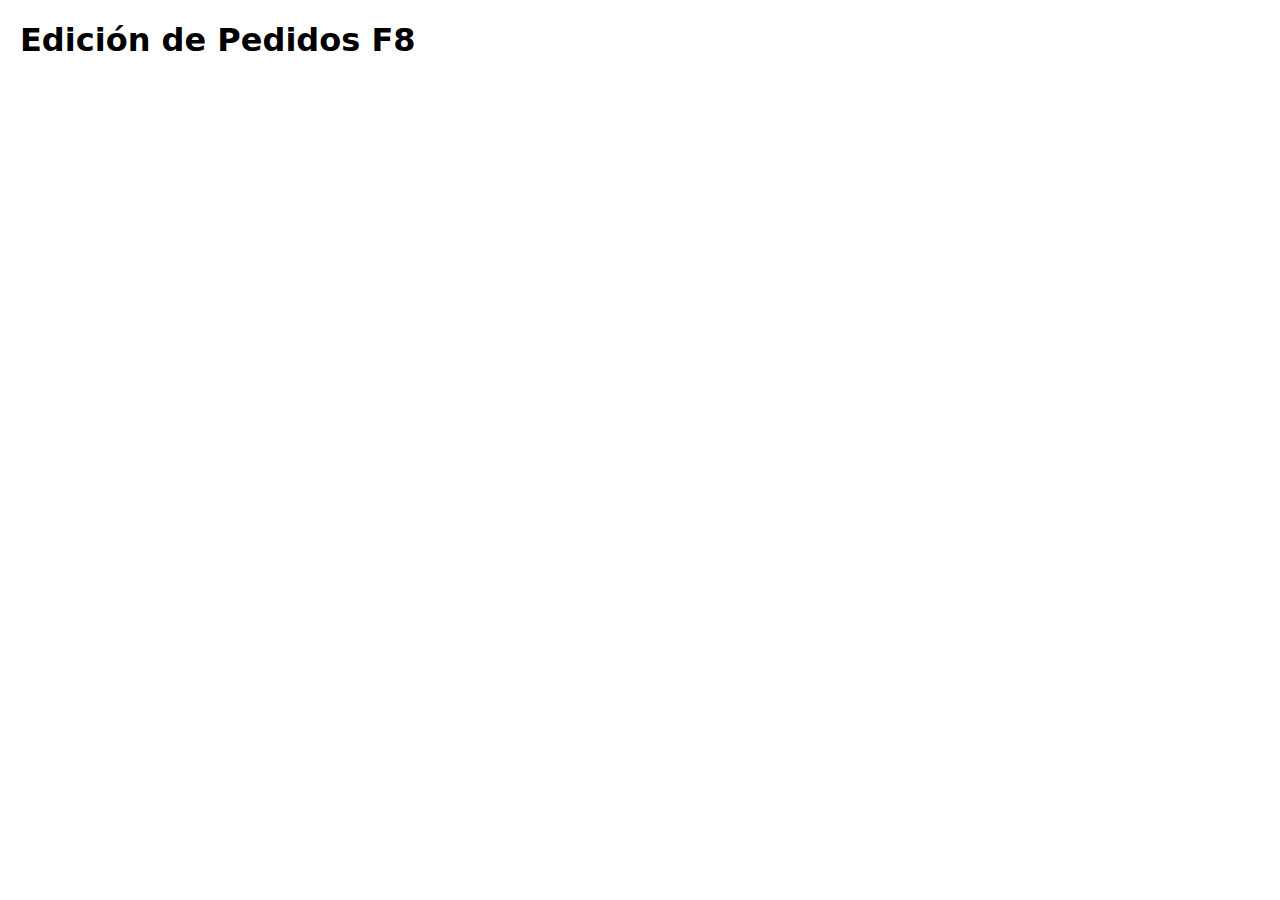
<file: docs/edit.html>
<!doctype html>
<html lang="es">
<head>
  <meta charset="utf-8"/>
  <meta name="viewport" content="width=device-width,initial-scale=1"/>
  <title>Editar F8</title>
  <style>
    body{font-family:system-ui,Arial,sans-serif;margin:20px}
    .card{border:1px solid #ddd;padding:16px;border-radius:8px;max-width:520px}
    label{display:block;margin-top:8px}
    input,select,button{padding:8px;margin-top:4px;width:100%}
    .ok{color:green}.err{color:#b00}
  </style>
  <script src="https://accounts.google.com/gsi/client" async defer></script>
</head>
<body>
  <h1>Edición de Pedidos F8</h1>
  <div id="signin"></div>
  <div class="card" id="form" style="display:none">
    <label>RECIBO F8 (ID)
      <input id="f_id" placeholder="Ej: F8-12345"/>
    </label>
    <label>Campo a editar
      <select id="f_field">
        <option>ASIGNACIÓN</option>
        <option>SALIDA</option>
        <option>DESPACHO</option>
        <option>FACTURACIÓN</option>
      </select>
    </label>
    <label>Nuevo valor
      <input id="f_value" placeholder="Ej: 2025-02-11"/>
    </label>
    <button onclick="enviar()">Guardar</button>
    <p id="msg"></p>
  </div>

<script>
  // Configura aquí las URLs
  const CLIENT_ID = '63868073848-8bfis5g0f8mt14oia3flmbqksg69tejq.apps.googleusercontent.com';
  const B_URL = 'https://script.google.com/macros/s/AKfycbysdeYW1g-l1p6ZOyk9aPaUIdx5H4GbzYFVeD1T8_SsyQoODqo-dSzjQMeu7lZzYmQ/exec';

  let idToken = null;

  window.onload = function(){
    google.accounts.id.initialize({
      client_id: CLIENT_ID,
      callback: (resp) => {
        idToken = resp.credential;            // JWT
        document.getElementById('signin').style.display='none';
        document.getElementById('form').style.display='block';
      }
    });
    google.accounts.id.renderButton(document.getElementById('signin'),
      { type:'standard', theme:'outline', size:'large' });
  };

  // JSONP helper
  function jsonp(url, cbName){
    return new Promise((resolve,reject)=>{
      const s = document.createElement('script');
      const cb = 'cb_' + Math.random().toString(36).slice(2);
      window[cb] = (payload)=>{ delete window[cb]; s.remove(); resolve(payload); };
      s.onerror = reject;
      s.src = url + (url.includes('?')?'&':'?') + `callback=${cb}&_=${Date.now()}`;
      document.body.appendChild(s);
    });
  }

  function enviar(){
    if(!idToken){ alert('Inicia sesión primero'); return; }
    const id = document.getElementById('f_id').value.trim();
    const field = document.getElementById('f_field').value;
    const value = document.getElementById('f_value').value.trim();
    if(!id || !field){ alert('Falta ID o campo'); return; }

    document.getElementById('msg').textContent = 'Guardando...';

    // Llamamos al endpoint GET de escritura (JSONP) en Apps Script B
    const url = `${B_URL}?route=orders.update`
      + `&idToken=${encodeURIComponent(idToken)}`
      + `&id=${encodeURIComponent(id)}`
      + `&field=${encodeURIComponent(field)}`
      + `&value=${encodeURIComponent(value)}`;

    jsonp(url).then(res=>{
      if(res.status==='ok'){
        document.getElementById('msg').innerHTML = '<span class="ok">Actualizado correctamente</span>';
      }else{
        document.getElementById('msg').innerHTML = '<span class="err">Error: '+(res.error||'desconocido')+'</span>';
      }
    }).catch(err=>{
      document.getElementById('msg').innerHTML = '<span class="err">Error de red</span>';
    });
  }
</script>
</body>
</html>
</file>
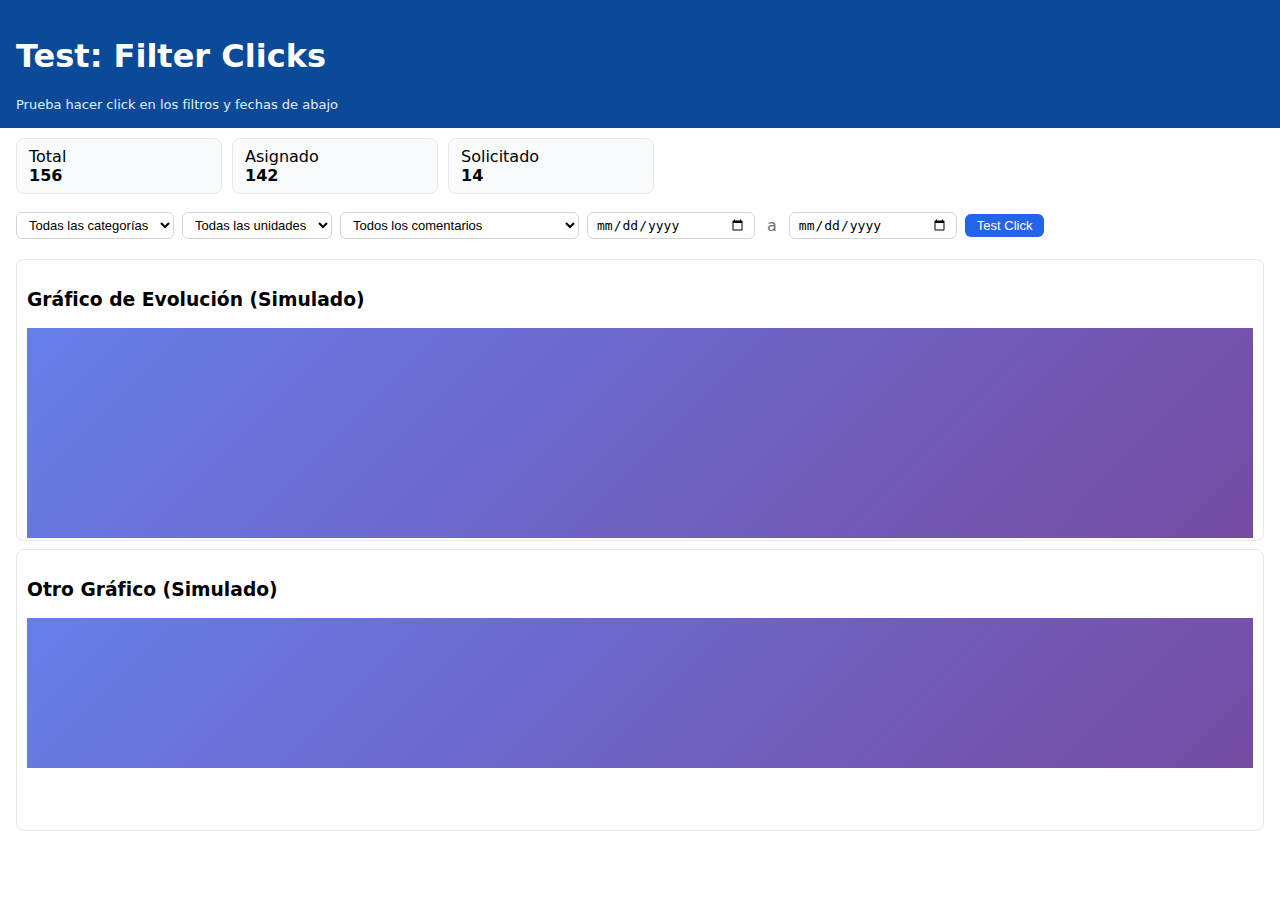
<file: docs/test-filter-clicks.html>
<!DOCTYPE html>
<html lang="es">
<head>
    <meta charset="UTF-8">
    <meta name="viewport" content="width=device-width, initial-scale=1.0">
    <title>Test Filter Clicks</title>
    <style>
        body {
            margin: 0;
            font-family: system-ui, -apple-system, sans-serif;
        }
        
        /* Simular el header */
        .header {
            padding: 16px;
            background: #0b4a99;
            color: white;
            position: sticky;
            top: 0;
            z-index: 1000;
        }
        
        /* Simular KPIs */
        .kpis {
            display: flex;
            gap: 10px;
            padding: 10px 16px;
            overflow-x: auto;
        }
        .kpi {
            min-width: 180px;
            background: #f8fafc;
            border: 1px solid #e5e7eb;
            border-radius: 8px;
            padding: 8px 12px;
        }
        
        /* FILTROS - CON FIX */
        #filters {
            padding: 8px 16px 12px;
            position: relative;
            z-index: 10;
            background: #fff;
        }
        
        #filters .row {
            display: flex;
            flex-wrap: wrap;
            gap: 8px;
            align-items: center;
        }
        
        #filters select,
        #filters input[type="date"] {
            border-radius: 6px;
            border: 1px solid #d1d5db;
            padding: 4px 8px;
            font-size: 13px;
            background-color: #fff;
            min-width: 150px;
        }
        
        #filters button {
            border-radius: 6px;
            padding: 4px 12px;
            border: none;
            font-size: 13px;
            cursor: pointer;
            background: #2563eb;
            color: #fff;
        }
        
        /* CHARTS - CON FIX */
        #charts {
            margin: 8px 16px;
            display: flex;
            flex-direction: column;
            gap: 8px;
            position: relative;
            z-index: 1;
        }
        
        .card {
            border: 1px solid #e5e7eb;
            border-radius: 8px;
            padding: 10px;
            background: #fff;
            position: relative;
            overflow: hidden;
            height: 260px;
        }
        
        .fake-canvas {
            width: 100%;
            height: 210px;
            background: linear-gradient(135deg, #667eea 0%, #764ba2 100%);
            display: block;
            max-width: 100%;
        }
        
        /* Test info */
        .test-info {
            position: fixed;
            bottom: 20px;
            right: 20px;
            background: #10b981;
            color: white;
            padding: 12px 20px;
            border-radius: 8px;
            box-shadow: 0 4px 6px rgba(0,0,0,0.1);
            font-size: 14px;
            display: none;
        }
        
        .test-info.show {
            display: block;
        }
    </style>
</head>
<body>
    <div class="header">
        <h1>Test: Filter Clicks</h1>
        <p style="margin: 5px 0 0 0; font-size: 13px; opacity: 0.9;">
            Prueba hacer click en los filtros y fechas de abajo
        </p>
    </div>
    
    <div class="kpis">
        <div class="kpi">
            <div>Total</div>
            <strong>156</strong>
        </div>
        <div class="kpi">
            <div>Asignado</div>
            <strong>142</strong>
        </div>
        <div class="kpi">
            <div>Solicitado</div>
            <strong>14</strong>
        </div>
    </div>
    
    <section id="filters">
        <div class="row">
            <select id="fCat">
                <option value="">Todas las categorías</option>
                <option value="CAT1">Categoría 1</option>
                <option value="CAT2">Categoría 2</option>
                <option value="CAT3">Categoría 3</option>
            </select>
            
            <select id="fUnidad">
                <option value="">Todas las unidades</option>
                <option value="UNIDAD1">Unidad 1</option>
                <option value="UNIDAD2">Unidad 2</option>
                <option value="UNIDAD3">Unidad 3</option>
            </select>
            
            <select id="fComent">
                <option value="">Todos los comentarios</option>
                <option value="DISCREPANCIA DE INVENTARIO">DISCREPANCIA DE INVENTARIO</option>
                <option value="FALTA DE PERSONAL">FALTA DE PERSONAL</option>
                <option value="ENTREGADO">ENTREGADO</option>
            </select>
            
            <input id="fDesde" type="date" placeholder="Desde"/>
            <span style="padding: 0 4px; color: #6b7280;">a</span>
            <input id="fHasta" type="date" placeholder="Hasta"/>
            
            <button id="btnTest">Test Click</button>
        </div>
    </section>
    
    <section id="charts">
        <div class="card">
            <h3>Gráfico de Evolución (Simulado)</h3>
            <div class="fake-canvas"></div>
        </div>
        
        <div class="card">
            <h3>Otro Gráfico (Simulado)</h3>
            <div class="fake-canvas" style="height: 150px;"></div>
        </div>
    </section>
    
    <div class="test-info" id="testInfo">
        ✅ Cambio detectado en filtro!
    </div>
    
    <script>
        // Test de detección de clicks y cambios
        const filters = ['fCat', 'fUnidad', 'fComent', 'fDesde', 'fHasta'];
        const testInfo = document.getElementById('testInfo');
        
        filters.forEach(id => {
            const el = document.getElementById(id);
            if (el) {
                el.addEventListener('click', () => {
                    console.log(`✓ Click detectado en ${id}`);
                });
                
                el.addEventListener('change', () => {
                    console.log(`✓ Cambio detectado en ${id}:`, el.value);
                    testInfo.textContent = `✅ Cambio detectado en ${id}!`;
                    testInfo.classList.add('show');
                    setTimeout(() => {
                        testInfo.classList.remove('show');
                    }, 2000);
                });
                
                // Para date inputs, también detectar cuando se abre el picker
                if (el.type === 'date') {
                    el.addEventListener('focus', () => {
                        console.log(`✓ Date picker abierto en ${id}`);
                    });
                }
            }
        });
        
        document.getElementById('btnTest').addEventListener('click', () => {
            alert('✅ El botón funciona!\n\nAhora prueba:\n1. Click en los select para abrir dropdowns\n2. Click en los date inputs para abrir calendario\n3. Verifica que puedas seleccionar opciones con el mouse');
        });
        
        console.log('Test de filtros cargado. Instrucciones:');
        console.log('1. Haz click en cada select para verificar que el dropdown se abre');
        console.log('2. Selecciona opciones con el mouse');
        console.log('3. Haz click en los campos de fecha para abrir el calendario');
        console.log('4. Verifica que NO se cierre inmediatamente');
    </script>
</body>
</html>
</file>
